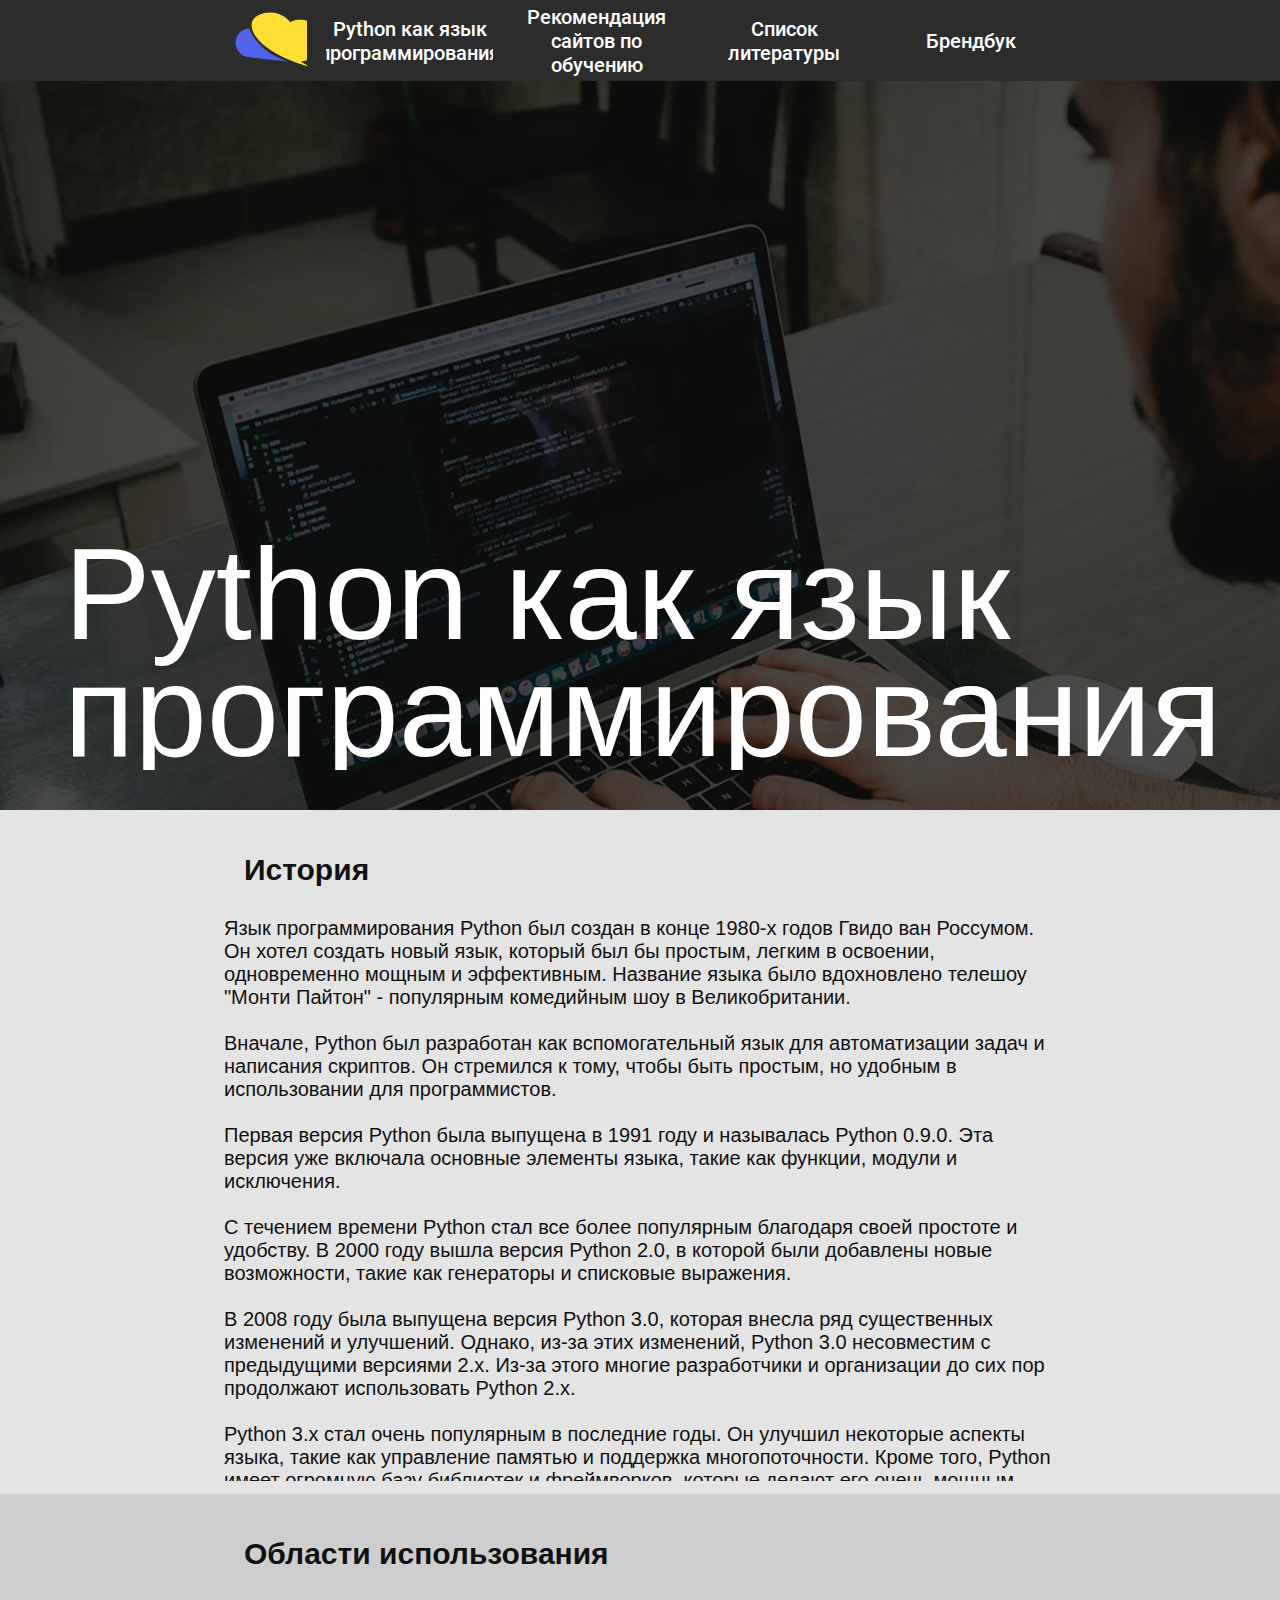
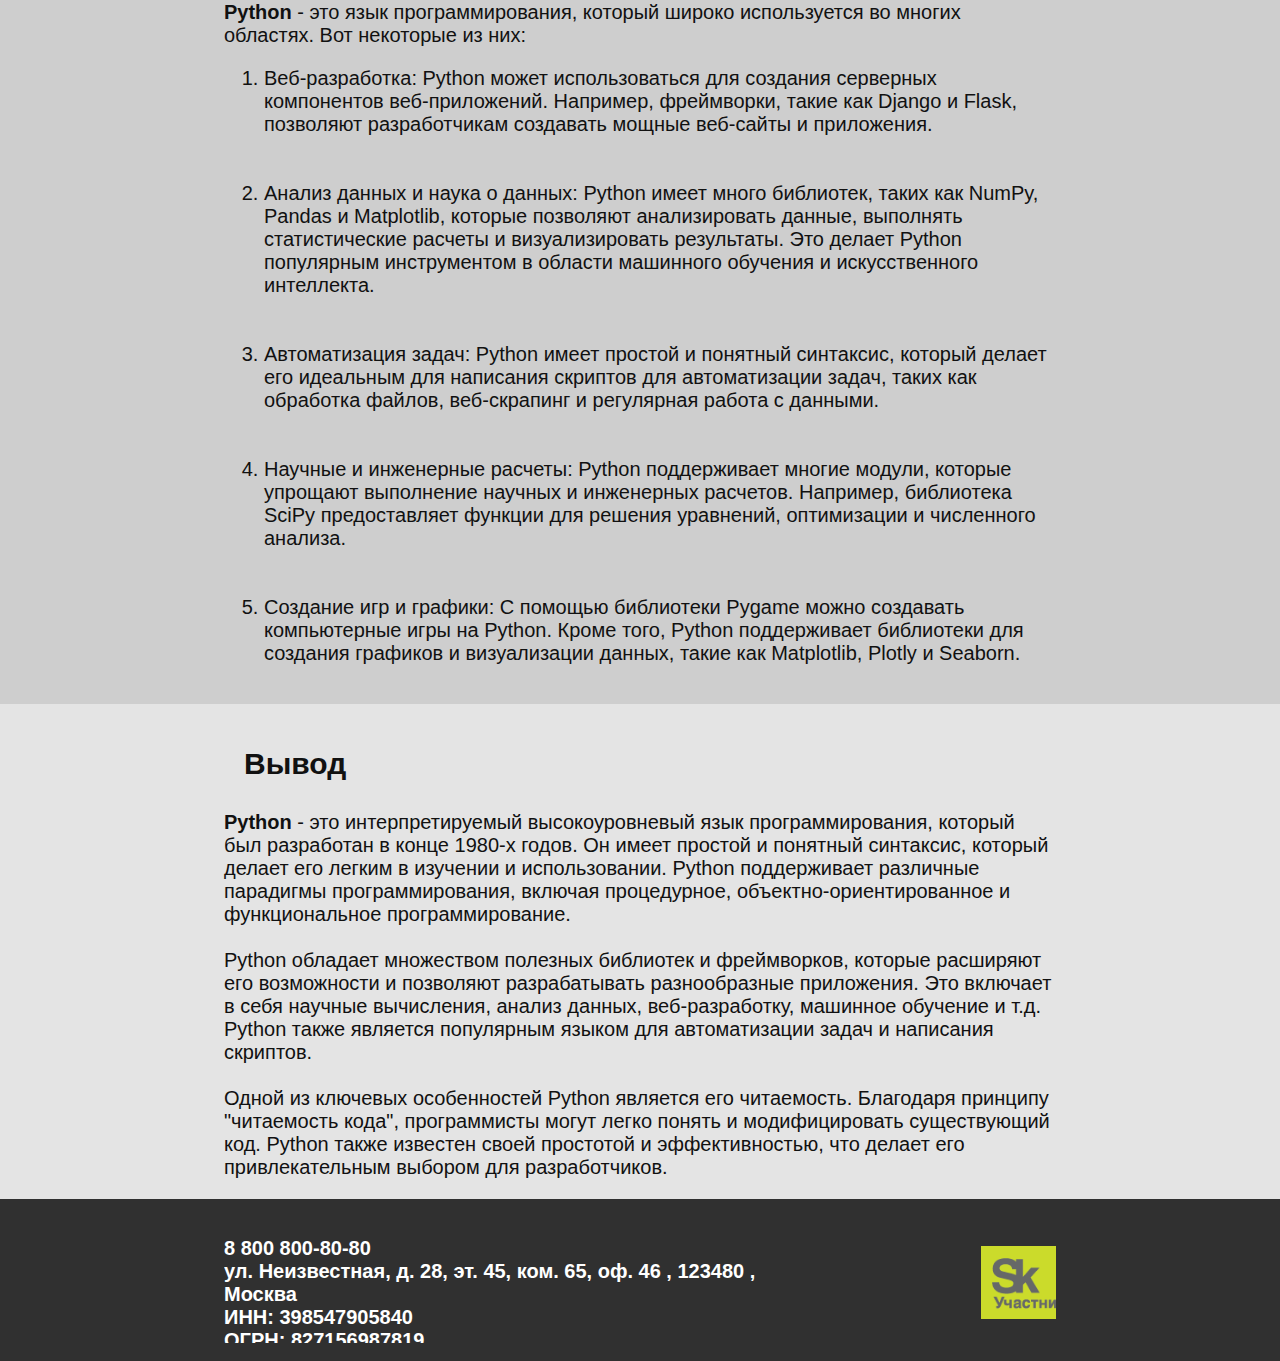
<file: index.html>
<html>
<head>
    <title>Школа программирования</title>
    <link rel="stylesheet" href="style.css">
</head>
<body>
    <div class="photob">
            <div class="navi">
                <div class="navi1">
                    <div class="logo"></div>
                    <span class="n1">
                        <a href="index.html"> Python как язык программирования</a>
                    </span>

                    <span class="n1">
                        <a href="index2.html">
                            Рекомендация <br>сайтов по обучению
                        </a>
                    </span>

                    <span class="n1">
                        <a href="index3.html">
                            Список литературы
                        </a>
                    </span>   

                    <span class="n1">
                        <a href="index4.html">
                            Брендбук
                        </a>
                    </span>
                </div>
            </div>
        <div class="phototext1">Python как язык<br> программирования</div>
    </div>

    <div class="info1">
        <div class="info2">
            <h2><p>История</p></h2>

                Язык программирования Python был создан в конце 1980-х годов Гвидо ван Россумом. Он хотел создать новый язык, который был бы простым, 
                легким в освоении, одновременно мощным и эффективным. Название языка было вдохновлено телешоу "Монти Пайтон" - популярным комедийным шоу в Великобритании.<br><br>

                Вначале, Python был разработан как вспомогательный язык для автоматизации задач и написания скриптов. Он стремился к тому, чтобы быть простым, но удобным в использовании для программистов.<br><br>

                Первая версия Python была выпущена в 1991 году и называлась Python 0.9.0. Эта версия уже включала основные элементы языка, такие как функции, модули и исключения.<br><br>

                С течением времени Python стал все более популярным благодаря своей простоте и удобству. В 2000 году вышла версия Python 2.0, в которой были 
                добавлены новые возможности, такие как генераторы и списковые выражения.<br><br>

                В 2008 году была выпущена версия Python 3.0, которая внесла ряд существенных изменений и улучшений. Однако, из-за этих изменений, Python 3.0 
                несовместим с предыдущими версиями 2.x. Из-за этого многие разработчики и организации до сих пор продолжают использовать Python 2.x.<br><br>

                Python 3.x стал очень популярным в последние годы. Он улучшил некоторые аспекты языка, такие как управление памятью и поддержка многопоточности.
                Кроме того, Python имеет огромную базу библиотек и фреймворков, которые делают его очень мощным инструментом для разработки программного обеспечения.<br><br>

                Сегодня Python широко используется во многих областях, включая веб-разработку, научные вычисления, анализ данных и искусственный интеллект. Он 
                продолжает развиваться и совершенствоваться, чтобы оставаться одним из самых популярных языков программирования в мире.<br><br>

        
        </div>
    </div>
    <div class="info3">
        <div class="info4">
            <h2><p>Области использования</p></h2>

            <strong>Python</strong> - это язык программирования, который широко используется во многих областях. Вот некоторые из них:
            <ol>
                <li>Веб-разработка: Python может использоваться для создания серверных компонентов веб-приложений. Например, 
            фреймворки, такие как Django и Flask, позволяют разработчикам создавать мощные веб-сайты и приложения.</li><br><br>
    
            <li>Анализ данных и наука о данных: Python имеет много библиотек, таких как NumPy, Pandas и Matplotlib, которые 
            позволяют анализировать данные, выполнять статистические расчеты и визуализировать результаты. Это делает Python популярным инструментом в области машинного обучения и искусственного интеллекта.</li><br><br>
    
            <li>Автоматизация задач: Python имеет простой и понятный синтаксис, который делает его идеальным для написания скриптов 
            для автоматизации задач, таких как обработка файлов, веб-скрапинг и регулярная работа с данными.</li><br><br>
    
            <li>Научные и инженерные расчеты: Python поддерживает многие модули, которые упрощают выполнение научных и инженерных расчетов. 
            Например, библиотека SciPy предоставляет функции для решения уравнений, оптимизации и численного анализа.</li><br><br>
    
            <li>Создание игр и графики: С помощью библиотеки Pygame можно создавать компьютерные игры на Python. Кроме того, Python поддерживает 
            библиотеки для создания графиков и визуализации данных, такие как Matplotlib, Plotly и Seaborn.</li><br><br>
    
            <li>Разработка приложений и интерфейсов: Python имеет различные средства для создания графических интерфейсов пользователя. Примеры включают библиотеки Tkinter, PyQT и Kivy.</li><br><br>
    
            <li>Это лишь некоторые области применения Python, и его возможности постоянно расширяются. Python также популярен в сообществе программистов 
            за свою простоту и элегантность, что делает его привлекательным для разработчиков всех уровней навыков.</li><br><br>
            </ol>
        </div>
    </div>
    <div class="info5">
        <div class="info6">
            <h2><p>Вывод</p></h2>
            <strong>Python</strong> - это интерпретируемый высокоуровневый язык программирования, который был разработан в конце 1980-х годов. 
            Он имеет простой и понятный синтаксис, который делает его легким в изучении и использовании. Python поддерживает различные парадигмы программирования, включая процедурное, объектно-ориентированное 
            и функциональное программирование.<br><br>

            Python обладает множеством полезных библиотек и фреймворков, которые расширяют его возможности и позволяют разрабатывать 
            разнообразные приложения. Это включает в себя научные вычисления, анализ данных, веб-разработку, машинное обучение и т.д. 
            Python также является популярным языком для автоматизации задач и написания скриптов.<br><br>

            Одной из ключевых особенностей Python является его читаемость. Благодаря принципу "читаемость кода", 
            программисты могут легко понять и модифицировать существующий код. Python также известен своей простотой и эффективностью, что делает его привлекательным выбором для разработчиков.<br><br>

            В целом, Python является универсальным языком программирования, который подходит для различных задач. 
            Он активно поддерживается сообществом разработчиков и имеет изобилие ресурсов для изучения, делая его одним из самых популярных языков программирования в мире.<br><br>
        </div>
    </div>
    <div class="podvalb">
        <div class="podvala">
            <div class="podvalc">
                <strong>
                8 800 800-80-80<br>
                ул. Неизвестная, д. 28, эт. 45, ком. 65, оф. 46 , 123480 , Москва<br>
                ИНН: 398547905840<br>
                ОГРН: 827156987819<br>
                </strong>
            </div>
            <div class="sk"></div>
        </div>
    </div>
</body>
</html>
</file>
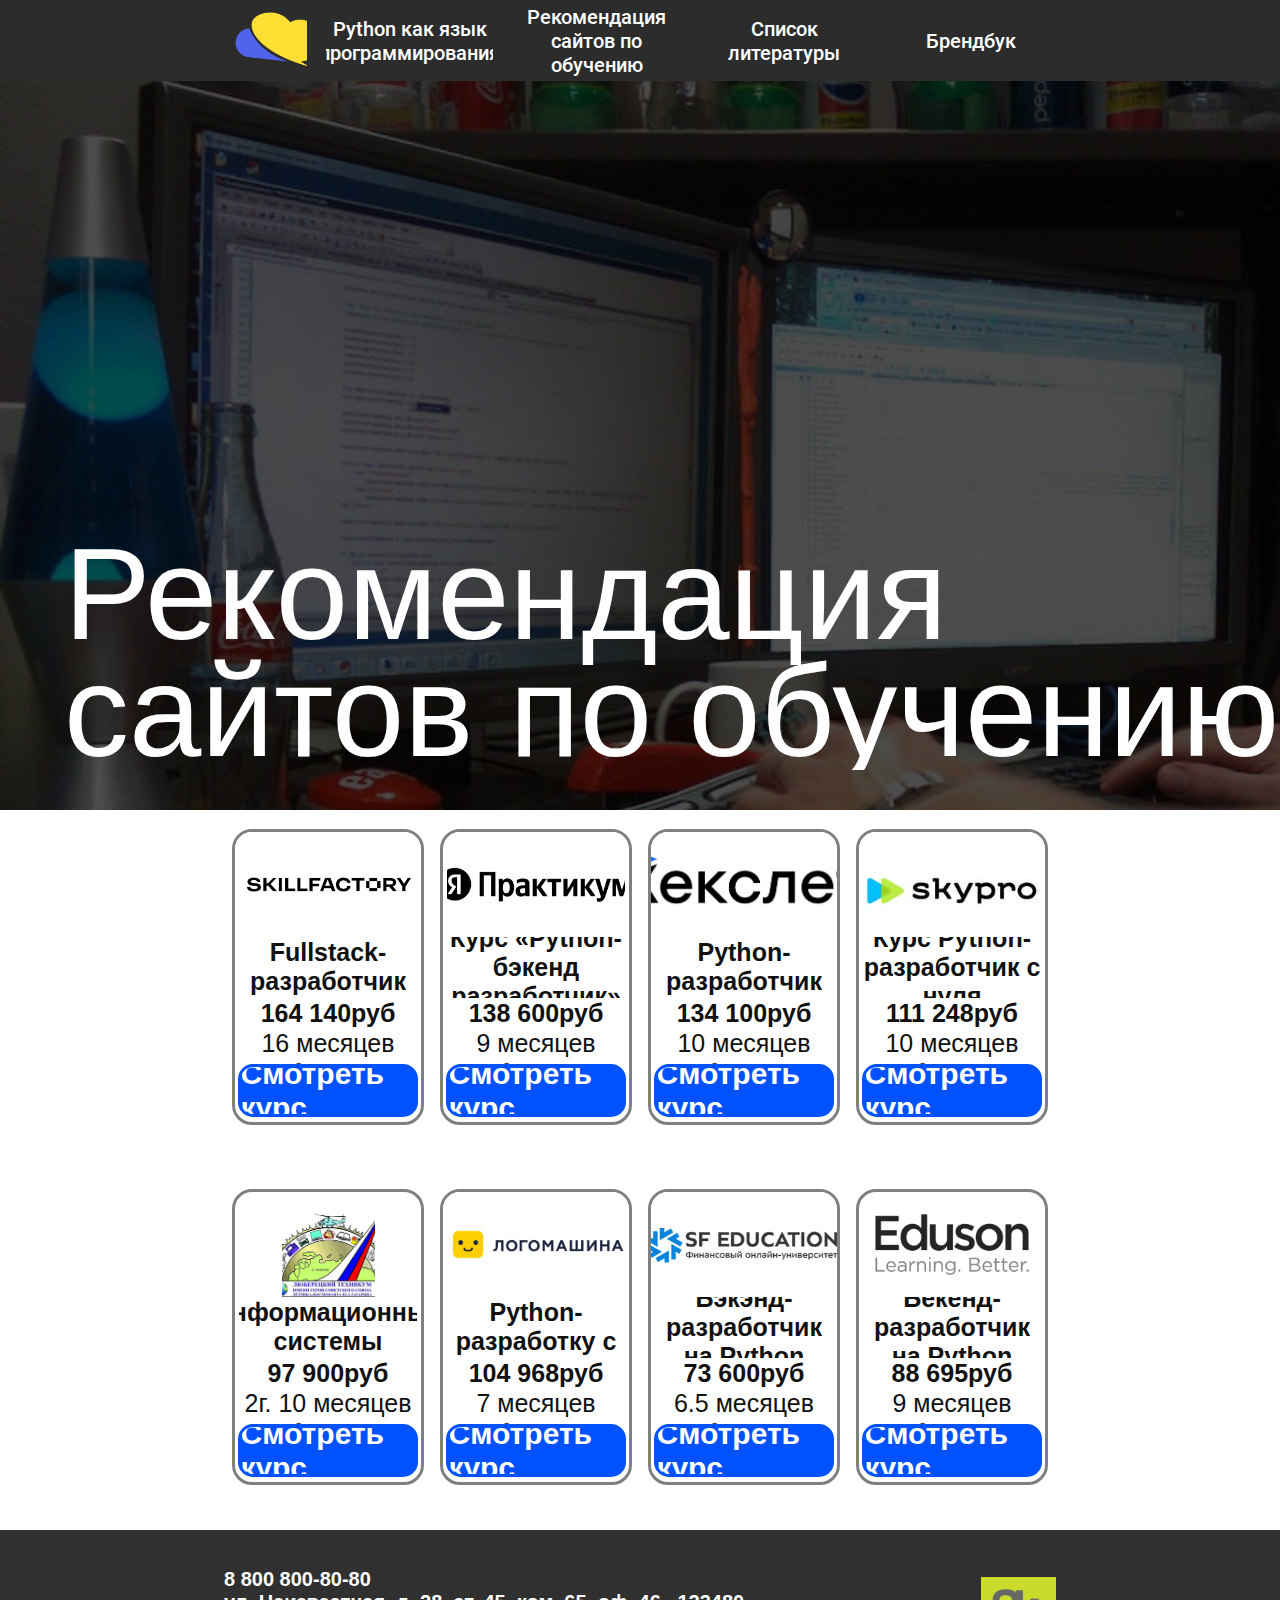
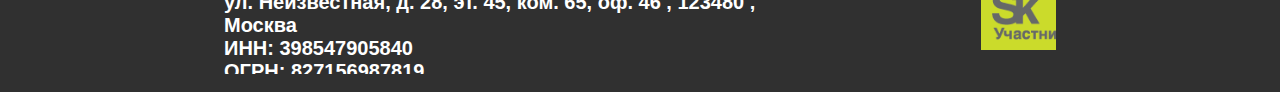
<file: index2.html>
<html>
<head>
    <title>Школа программирования</title>
    <link rel="stylesheet" href="style.css">
</head>
<body>
    <div class="photoc">
        <div class="navi">
            <div class="navi1">
                <div class="logo"></div>
                <span class="n1">
                    <a href="index.html"> Python как язык программирования</a>
                </span>
                
                <span class="n1">
                    <a href="index2.html">
                        Рекомендация <br>сайтов по обучению
                    </a>
                </span>

                <span class="n1">
                    <a href="index3.html">
                        Список литературы
                    </a>
                </span>   

                <span class="n1">
                    <a href="index4.html">
                        Брендбук
                    </a>
                </span>
            </div>
        </div>
        <div class="phototext1">Рекомендация<br> сайтов по обучению</div>
    </div>
    <div class="info11">
        <div class="info21">
                <!-- 1 школа -->
                <div class="s1">

                    <div class="s1t"></div>

                    <div class="ir">
                        <strong>Профессия Fullstack-разработчик на Python</strong>
                    </div>

                    <div class="pr">
                        <strong>164 140руб</strong><br>
                        16 месяцев обучения
                    </div>
                    <a href="https://clck.ru/3685Za" target="_blank">
                        <div class="buy">
                            <strong>Смотреть курс</strong>
                        </div>
                    </a>

                </div>
                <!-- 2 школа -->
                <div class="s1">

                    <div class="s2t"></div>

                    <div class="ir">
                        <strong>Курс «Python-бэкенд разработчик»</strong>
                    </div>

                    <div class="pr">
                        <strong>138 600руб</strong><br>
                        9 месяцев обучения
                    </div>
                    <a href="https://clck.ru/3685iP" target="_blank">
                        <div class="buy">
                            <strong>Смотреть курс</strong>
                        </div>
                    </a>

                </div>
                <!-- 3 школа -->
                <div class="s1">

                    <div class="s3t"></div>

                    <div class="ir">
                        <strong>Python-разработчик</strong>
                    </div>

                    <div class="pr">
                        <strong>134 100руб</strong><br>
                        10 месяцев обучения
                    </div>
                    <a href="https://clck.ru/3685jM" target="_blank">
                        <div class="buy">
                            <strong>Смотреть курс</strong>
                        </div>
                    </a>
                </div>
                <!-- 4 школа -->
                <div class="s1">

                    <div class="s4t"></div>

                    <div class="ir">
                        <strong>Курс Python-разработчик с нуля</strong>
                    </div>

                    <div class="pr">
                        <strong>111 248руб</strong><br>
                        10 месяцев обучения
                    </div>
                    <a href="https://clck.ru/3685mG" target="_blank">
                        <div class="buy">
                            <strong>Смотреть курс</strong>
                        </div>
                    </a>

                </div>
        </div>
    </div>

    <div class="info11">
        <div class="info21">
                <!-- 5 школа -->
                <div class="s1">

                    <div class="s5t"></div>

                    <div class="ir">
                        <strong>Информационные системы</strong>
                    </div>

                    <div class="pr">
                        <strong>97 900руб</strong><br>
                        2г. 10 месяцев обучения
                    </div>
                    <a href="https://luberteh.ru/" target="_blank">
                        <div class="buy">
                            <strong>Смотреть курс</strong>
                        </div>
                    </a>

                </div>
                <!-- 6 школа -->
                <div class="s1">

                    <div class="s6t"></div>

                    <div class="ir">
                        <strong>Освой Python-разработку с нуля</strong>
                    </div>

                    <div class="pr">
                        <strong>104 968руб</strong><br>
                        7 месяцев обучения
                    </div>
                    <a href="https://clck.ru/3685v7" target="_blank">
                        <div class="buy">
                            <strong>Смотреть курс</strong>
                        </div>
                    </a>

                </div>
                <!-- 7 школа -->
                <div class="s1">

                    <div class="s7t"></div>

                    <div class="ir">
                        <strong>Бэкэнд-разработчик на Python</strong>
                    </div>

                    <div class="pr">
                        <strong>73 600руб</strong><br>
                        6.5 месяцев обучения
                    </div>
                    <a href="https://clck.ru/3685wb" target="_blank">
                        <div class="buy">
                            <strong>Смотреть курс</strong>
                        </div>
                    </a>
                </div>
                <!-- 8 школа -->
                <div class="s1">

                    <div class="s8t"></div>

                    <div class="ir">
                        <strong>Бекенд-разработчик на Python</strong>
                    </div>

                    <div class="pr">
                        <strong>88 695руб</strong><br>
                        9 месяцев обучения
                    </div>
                    <a href="https://clck.ru/368635" target="_blank">
                        <div class="buy">
                            <strong>Смотреть курс</strong>
                        </div>
                    </a>
                </div>
        </div>
    </div>
    <div class="podvalb">
        <div class="podvala">
            <div class="podvalc">
                <strong>
                8 800 800-80-80<br>
                ул. Неизвестная, д. 28, эт. 45, ком. 65, оф. 46 , 123480 , Москва<br>
                ИНН: 398547905840<br>
                ОГРН: 827156987819<br>
                </strong>
            </div>
            <div class="sk"></div>
        </div>
    </div>
</body>
</html>
</file>
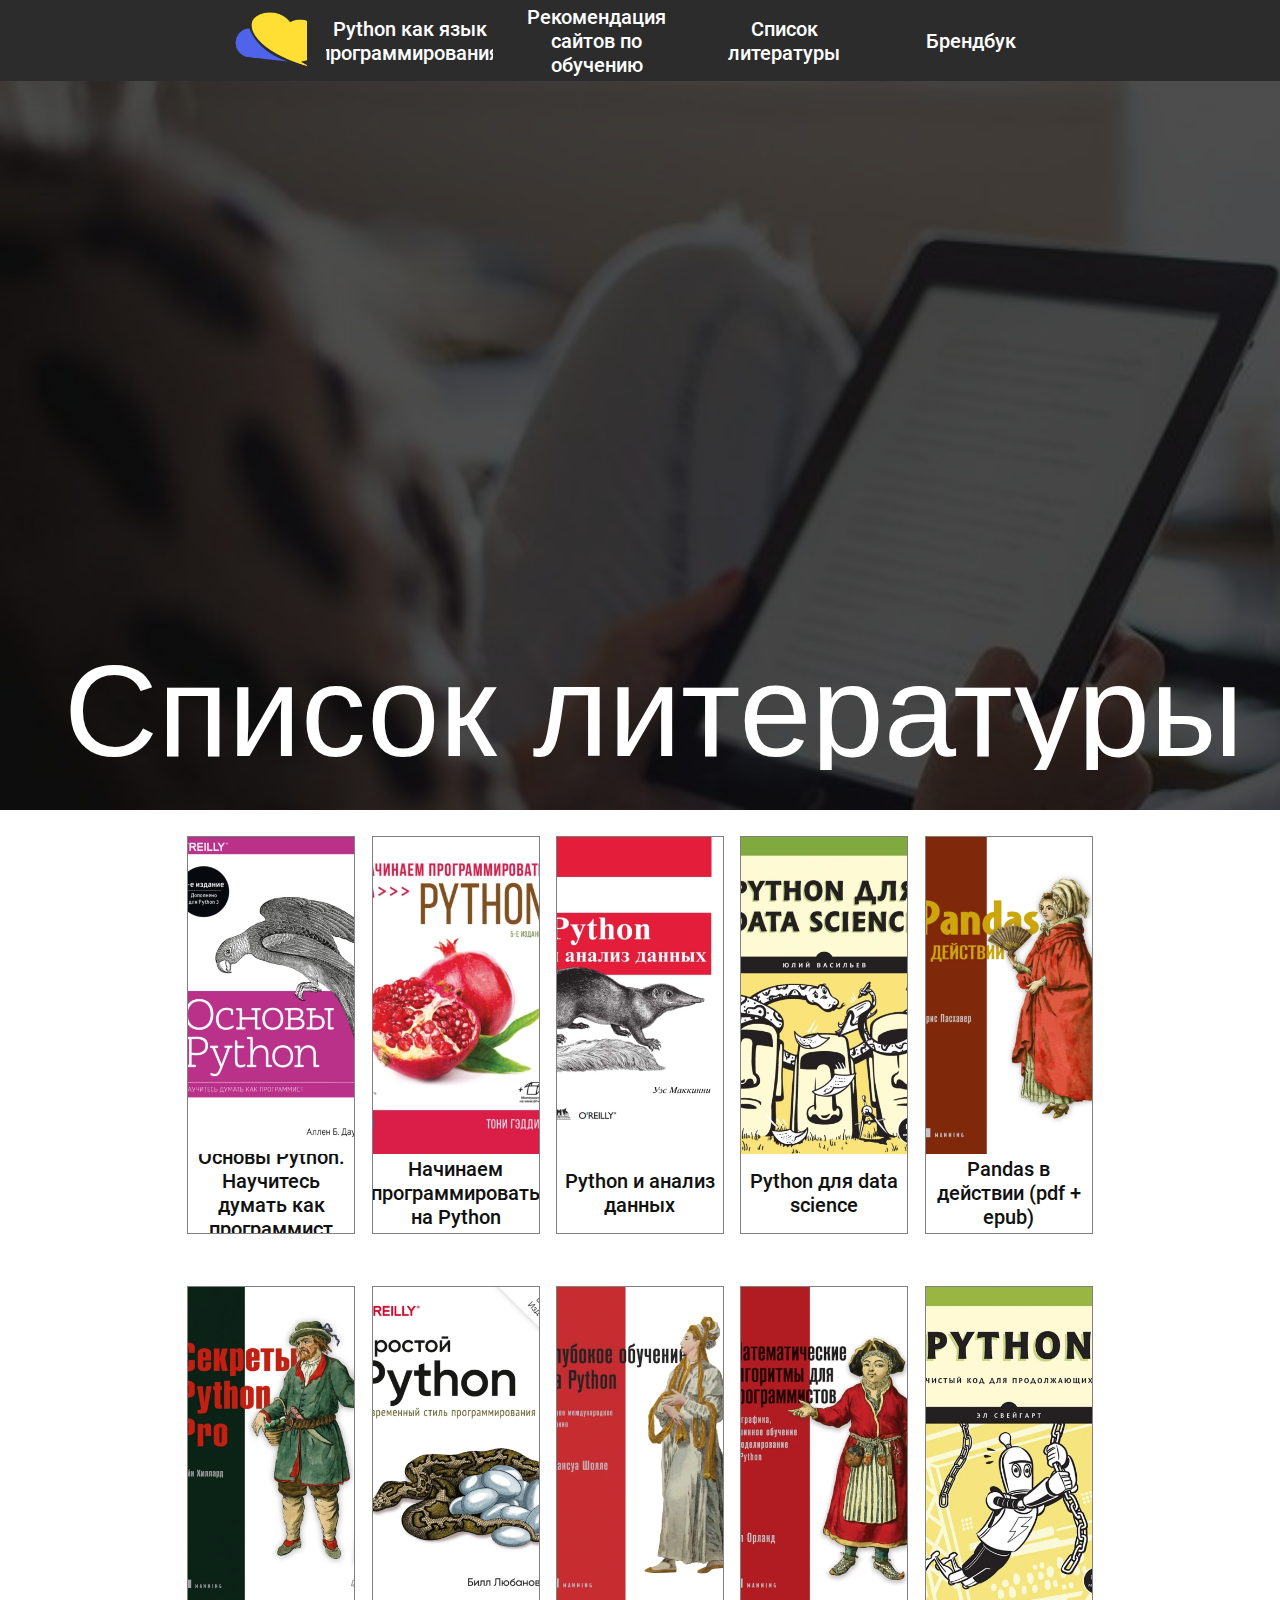
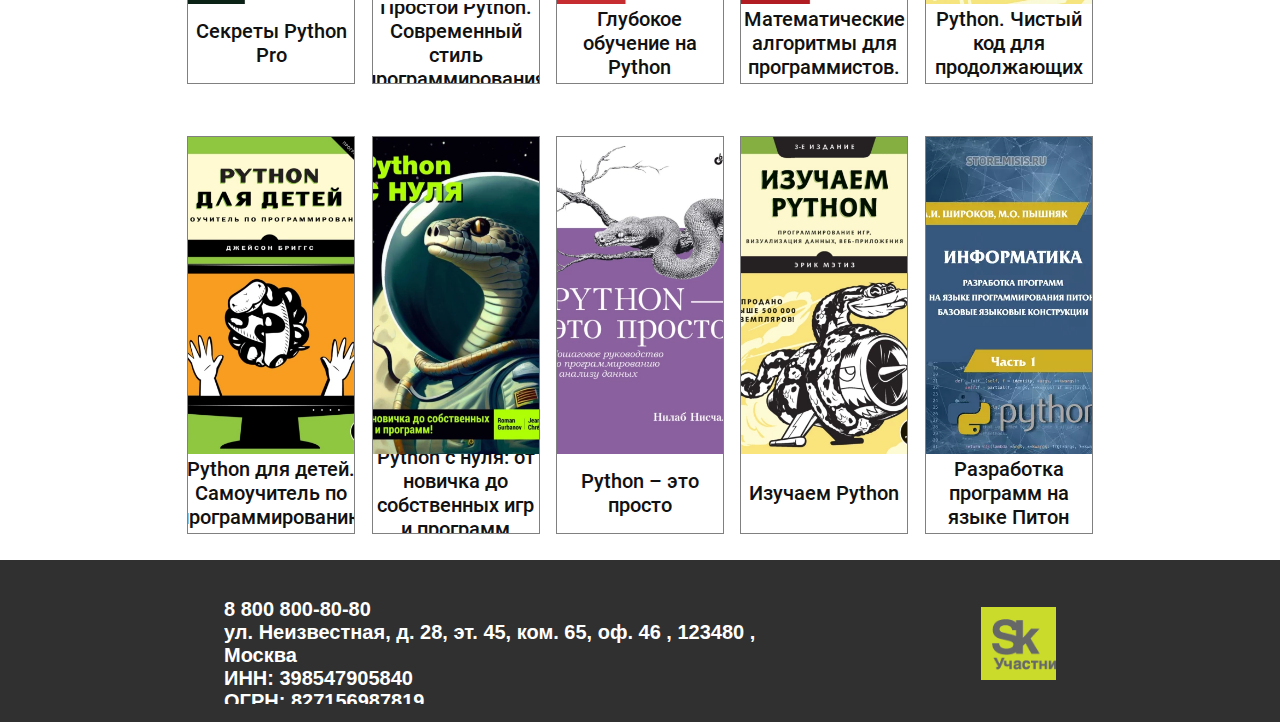
<file: index3.html>
<html>
<head>
    <title>Школа программирования</title>
    <link rel="stylesheet" href="style.css">
</head>
<body>
    <div class="photof">
            <div class="navi">
                <div class="navi1">
                    <div class="logo"></div>
                    <span class="n1">
                        <a href="index.html"> Python как язык программирования</a>
                    </span>
                    
                    <span class="n1">
                        <a href="index2.html">
                            Рекомендация <br>сайтов по обучению
                        </a>
                    </span>

                    <span class="n1">
                        <a href="index3.html">
                            Список литературы
                        </a>
                    </span>   

                    <span class="n1">
                        <a href="index4.html">
                            Брендбук
                        </a>
                    </span>
                </div>
            </div>
        <div class="phototext1">Список литературы</div>
    </div>

    <div class="bb4">
        <div class="bb5">   
                <div class="b1">
                        <div class="b2">
                            <a href="https://www.litres.ru/book/allen-b-dauni/osnovy-python-nauchites-dumat-kak-programmist-64838906/" target="_blank"> <img src="b1.jpg" width="100%" height="100%"></a>
                        </div>
                        <div class="b3">
                            Основы Python. Научитесь думать как программист
                        </div>
                </div>
                <div class="b1">
                    <div class="b2">
                        <a href="https://www.litres.ru/book/toni-geddis-32491161/nachinaem-programmirovat-na-python-68998912/" target="_blank"> <img src="2.png" width="100%" height="100%"></a>
                    </div>
                    <div class="b3">
                        Начинаем программировать на Python
                    </div>
            </div>
            <div class="b1">
                <div class="b2">
                    <a href="https://www.litres.ru/book/ues-makkinni-10688670/python-i-analiz-dannyh-22805830/" target="_blank"> <img src="3.png" width="100%" height="100%"></a>
                </div>
                <div class="b3">
                    Python и анализ данных
                </div>
            </div>
            <div class="b1">
                <div class="b2">
                    <a href="https://www.litres.ru/book/uliy-vasilev/python-dlya-data-science-pdf-epub-69434380/" target="_blank"> <img src="4.png" width="100%" height="100%"></a>
                </div>
                <div class="b3">
                    Python для data science
                </div>
            </div>
            <div class="b1">
                <div class="b2">
                    <a href="https://www.litres.ru/book/boris-pashaver/pandas-v-deystvii-pdf-epub-69154057/" target="_blank"> <img src="5.png" width="100%" height="100%"></a>
                </div>
                <div class="b3">
                    Pandas в действии (pdf + epub)
                </div>
            </div>

        </div>
    </div> 

    <div class="bb4">
        <div class="bb5">   
                <div class="b1">
                        <div class="b2">
                            <a href="https://www.litres.ru/book/deyn-hillard/sekrety-python-pro-pdf-epub-64083647/" target="_blank"> <img src="6.png" width="100%" height="100%"></a>
                        </div>
                        <div class="b3">
                            Секреты Python Pro
                        </div>
                </div>
                <div class="b1">
                    <div class="b2">
                        <a href="https://www.litres.ru/book/b-lubanovich/prostoy-python-sovremennyy-stil-programmirovaniya-64073626/" target="_blank"> <img src="7.png" width="100%" height="100%"></a>
                    </div>
                    <div class="b3">
                        Простой Python. Современный стиль программирования
                    </div>
            </div>
            <div class="b1">
                <div class="b2">
                    <a href="https://www.litres.ru/book/fransua-sholle-17338303/glubokoe-obuchenie-na-python-pdf-epub-39113884/" target="_blank"> <img src="8.png" width="100%" height="100%"></a>
                </div>
                <div class="b3">
                    Глубокое обучение на Python
                </div>
            </div>
            <div class="b1">
                <div class="b2">
                    <a href="https://www.litres.ru/book/pol-orland/matematicheskie-algoritmy-dlya-programmistov-3d-grafika-mashinn-69154042/" target="_blank"> <img src="9.png" width="100%" height="100%"></a>
                </div>
                <div class="b3">
                    Математические алгоритмы для программистов.
                </div>
            </div>
            <div class="b1">
                <div class="b2">
                    <a href="https://www.litres.ru/book/el-sveygart/python-chistyy-kod-dlya-prodolzhauschih-67781789/" target="_blank"> <img src="10.png" width="100%" height="100%"></a>
                </div>
                <div class="b3">
                    Python. Чистый код для продолжающих
                </div>
            </div>

        </div>
    </div>

    <div class="bb4">
        <div class="bb5">   
                <div class="b1">
                        <div class="b2">
                            <a href="https://www.litres.ru/book/jason-r-briggs-21070454/python-dlya-detey-samouchitel-po-programmirovaniu-23781112/" target="_blank"> <img src="15.png" width="100%" height="100%"></a>
                        </div>
                        <div class="b3">
                            Python для детей. Самоучитель по программированию
                        </div>
                </div>
                <div class="b1">
                    <div class="b2">
                        <a href="https://www.litres.ru/book/jean-loup-chretien/python-s-nulya-ot-novichka-do-sobstvennyh-igr-i-program-69393733/" target="_blank"> <img src="16.png" width="100%" height="100%"></a>
                    </div>
                    <div class="b3">
                        Python с нуля: от новичка до собственных игр и программ
                    </div>
            </div>
            <div class="b1">
                <div class="b2">
                    <a href="https://www.litres.ru/book/nilab-nischal/python-eto-prosto-poshagovoe-rukovodstvo-po-programmirovaniu-68998078/" target="_blank"> <img src="17.png" width="100%" height="100%"></a>
                </div>
                <div class="b3">
                    Python – это просто
                </div>
            </div>
            <div class="b1">
                <div class="b2">
                    <a href="https://www.litres.ru/book/erik-metiz/izuchaem-python-programmirovanie-igr-vizualizaciya-dannyh-veb-p-64070132/" target="_blank"> <img src="18.png" width="100%" height="100%"></a>
                </div>
                <div class="b3">
                    Изучаем Python
                </div>
            </div>
            <div class="b1">
                <div class="b2">
                    <a href="https://www.litres.ru/book/andrey-shirokov/informatika-razrabotka-programm-na-yazyke-programmirovaniy-54970753/" target="_blank"> <img src="19.png" width="100%" height="100%"></a>
                </div>
                <div class="b3">
                    Разработка программ на языке Питон
                </div>
            </div>

        </div>
    </div>
    <div class="podvalb">
        <div class="podvala">
            <div class="podvalc">
                <strong>
                8 800 800-80-80<br>
                ул. Неизвестная, д. 28, эт. 45, ком. 65, оф. 46 , 123480 , Москва<br>
                ИНН: 398547905840<br>
                ОГРН: 827156987819<br>
                </strong>
            </div>
            <div class="sk"></div>
        </div>
    </div>
</body>
</html>
</file>
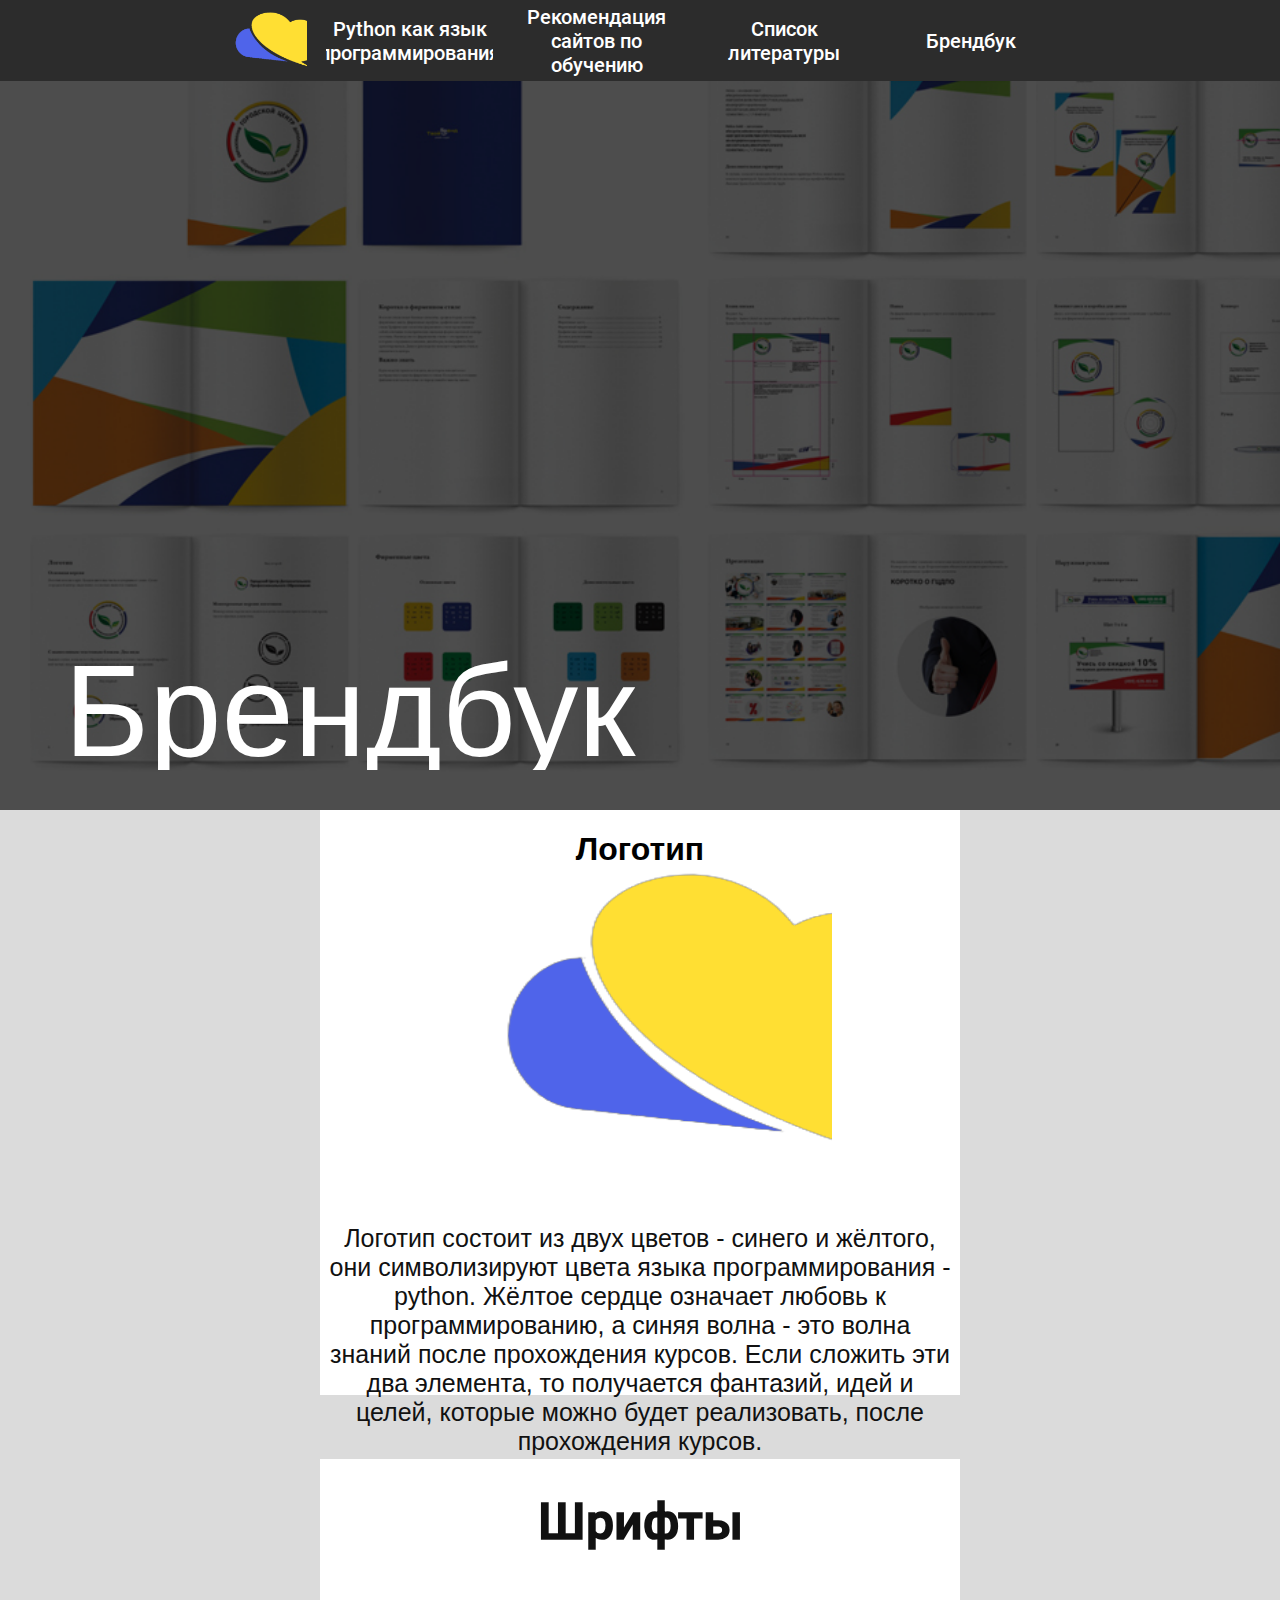
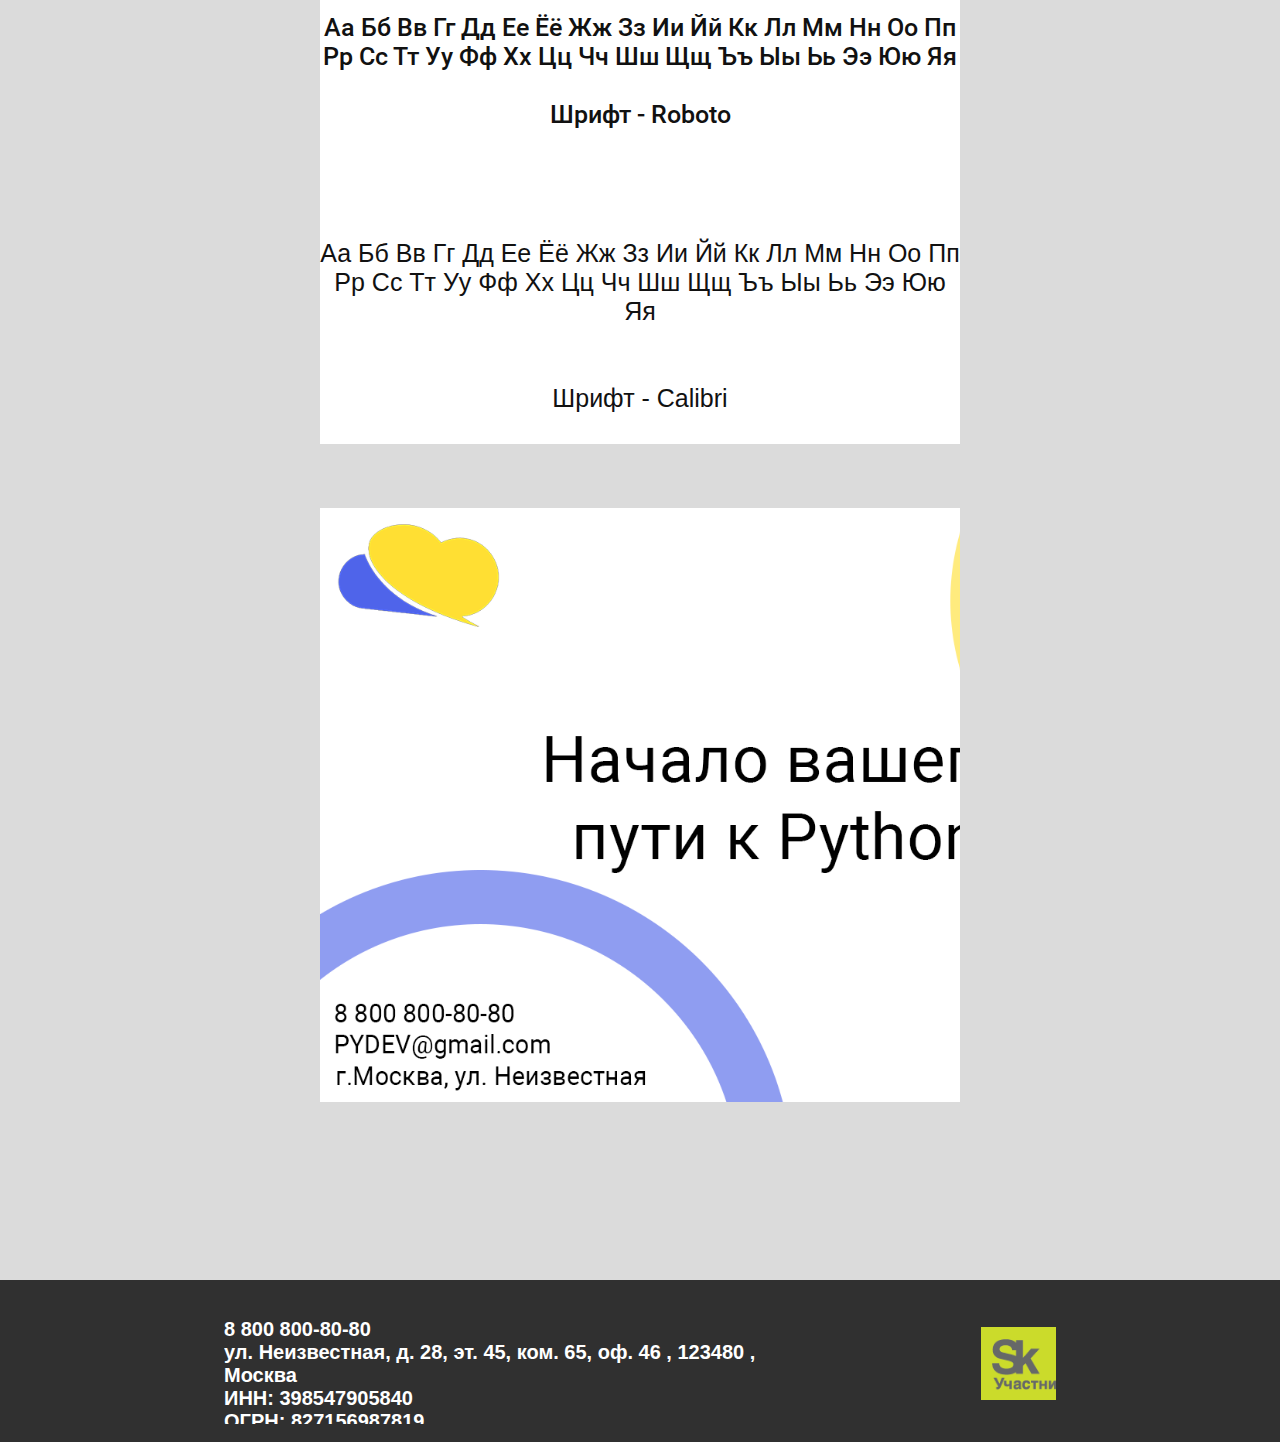
<file: index4.html>
<html>
<head>
    <link rel = "stylesheet" href = "style.css">
    <meta charset="UTF-8">
    <meta name="viewport" content="width=device-width, initial-scale=1.0">
    <title>BrandBook</title>
</head>
<body>
    <div class="photod">
        <div class="navi">
            <div class="navi1">
                <div class="logo"></div>
                <span class="n1">
                    <a href="index.html"> Python как язык программирования</a>
                </span>
                
                <span class="n1">
                    <a href="index2.html">
                        Рекомендация <br>сайтов по обучению
                    </a>
                </span>

                <span class="n1">
                    <a href="index3.html">
                        Список литературы
                    </a>
                </span>   

                <span class="n1">
                    <a href="index4.html">
                        Брендбук
                    </a>
                </span>
            </div>
        </div>
    <div class="phototext1">Брендбук</div>
</div>
        <div class = "block0">

         <div class = "block1">

            <div class = "block2"> <h1> <center> Логотип </center> </h1>

            </div>

            <div class = "block3">
                Логотип состоит из двух цветов - синего и жёлтого, 
                они символизируют цвета языка программирования - python. 
                Жёлтое сердце означает любовь к программированию, 
                а синяя волна - это волна знаний после прохождения курсов.
                Если сложить эти два элемента, то получается фантазий, идей и целей,
                которые можно будет реализовать, после прохождения курсов.


            </div>

        </div>
    </div> 

    <div class = "block4">

        <div class = "block5">
               <center> <h1> Шрифты </h1> <br>
                Аа Бб Вв Гг Дд Ее Ёё Жж Зз Ии Йй Кк Лл Мм Нн Оо Пп Рр Сс Тт Уу Фф Хх Цц Чч Шш Щщ Ъъ Ыы Ьь Ээ Юю Яя <br> <br> 

                Шрифт - Roboto </center>
        </div>
        <div class = "block8"> <br> <br> <br>
            <center> Аа Бб Вв Гг Дд Ее Ёё Жж Зз Ии Йй Кк Лл Мм Нн Оо Пп Рр Сс Тт Уу Фф Хх Цц Чч Шш Щщ Ъъ Ыы Ьь Ээ Юю Яя <br> <br> <br> 

             Шрифт - Calibri </center>
     </div>
    </div>

    <div class = "block6">

        <div class = "block7">
                
        </div>
    </div>
    <div class="podvalb">
        <div class="podvala">
            <div class="podvalc">
                <strong>
                8 800 800-80-80<br>
                ул. Неизвестная, д. 28, эт. 45, ком. 65, оф. 46 , 123480 , Москва<br>
                ИНН: 398547905840<br>
                ОГРН: 827156987819<br>
                </strong>
            </div>
            <div class="sk"></div>
        </div>
    </div>
</body>
</html>
</file>
<file: style.css>
@font-face {
    font-family: "Roboto";
    src: url("Fonts/Roboto-Medium.ttf");
  }

body {
    margin: 0;
}

/* Отступ первой строки в пикселах */
p {
    text-indent: 20px;
   }


/* Что-то с навигацией которую мы не доделаем я уверен на 100% ---->*/

.logo {
    background-image: url(logo.png);
    background-repeat: no-repeat;
    background-size: cover;
    width: 10%;
    height: 90%;
    float: left;

}

.navi {
    background-color:rgb(44, 44, 44);
    width: 100%;
    height: 10%;
    float: right;
}

.navi1 {
    background-color: rgb(44, 44, 44);
    width: 65%;
    height: 100%;
    margin: auto;
    display: flex;
    flex-flow: row nowrap;
    align-items: center;
    align-content: center;
    justify-content: space-between;
}

.n1 {
    width: 20%;
    margin: .1rem;
    font-family: Roboto;
    color:rgb(255, 255, 255);
    font-size: 20px;
    text-align: center;
    display: flex;
    align-items: center;
    justify-content: center;
    overflow: hidden;
}


/* Убираем подчёркивание */
a {
    transition: 0.15s linear;
    text-decoration: none;
    color: white; 
}

a:hover {
    text-decoration: none;
    color: rgb(102, 102, 102); 
}


/* Это для картинки с мужиком и текстик мне не платят за это ---->*/
.photob {
    background-image: url(photo3.png);
    background-repeat: no-repeat;
    background-size: cover;
    width: 100%;
    height: 90%;
    display: inline-block;
}

.phototext1 {
    width: 95%;
    height: 85%;
    font-size: 130px;
    display: flex;
    align-items: end;
    overflow: hidden;
    padding-left: 5%;
    font-family:  Calibri, 'Trebuchet MS', sans-serif;
    line-height: 90%;
    color:white;
}

/* Ну кароче это блок с тектсом об истории python'а ---->*/
.info1 {
    background-color: rgb(228, 228, 228);
    width: 100%;
    height: 76%;
    font-family:  Calibri, 'Trebuchet MS', sans-serif;
    color:rgb(0, 0, 0);
}

.info2 {
    background-color: rgb(228, 228, 228);
    padding: 2%;
    padding-top: 1%;
    width: 65%;
    height: 92.5%;
    margin-left: auto;
    margin-right: auto;
    font-size: 20px;
    font-family:  Calibri, 'Trebuchet MS', sans-serif;
    color:rgb(17, 17, 17);
    overflow: hidden;
} 

/* Ну кароче это блок с областями использования python ---->*/
.info3 {
    background-color: rgb(206, 206, 206);
    width: 100%;
    height: 90%;
    font-family:  Calibri, 'Trebuchet MS', sans-serif;
    color:rgb(0, 0, 0);
}

.info4 {
    background-color: rgb(206, 206, 206);
    padding: 2%;
    padding-top: 1%;
    width: 65%;
    height: 95%;
    margin-left: auto;
    margin-right: auto;
    font-size: 20px;
    font-family:  Calibri, 'Trebuchet MS', sans-serif;
    color:rgb(17, 17, 17);
    overflow: hidden;
} 

/* Ну кароче это блок с итогом о python ---->*/
.info5 {
    background-color: rgb(228, 228, 228);
    width: 100%;
    height: 55%;
    font-family:  Calibri, 'Trebuchet MS', sans-serif;
    color:rgb(0, 0, 0);
}

.info6 {
    background-color: rgb(228, 228, 228);
    padding: 2%;
    padding-top: 1%;
    width: 65%;
    height: 89.5%;
    margin-left: auto;
    margin-right: auto;
    font-size: 20px;
    font-family:  Calibri, 'Trebuchet MS', sans-serif;
    color:rgb(17, 17, 17);
    overflow: hidden;
} 

/* Ну кароче это подвал ---->*/
.podvalb {
    background-color: rgb(48, 48, 48);
    width: 100%;
    height: 18%;
    font-family:  Calibri, 'Trebuchet MS', sans-serif;
    color:rgb(0, 0, 0);
}

.podvala {
    background-color: rgb(48, 48, 48);
    width: 65%;
    height: 65%;
    padding-top: 3%;
    margin-left: auto;
    margin-right: auto;
    font-size: 20px;
    font-family:  Calibri, 'Trebuchet MS', sans-serif;
    color:rgb(255, 255, 255);
    overflow: hidden;
}

.podvalc {
    background-color: rgb(48, 48, 48);
    width: 70%;
    height:110%;
    font-size: 20px;
    font-family:  Calibri, 'Trebuchet MS', sans-serif;
    color:rgb(255, 255, 255);
    overflow: hidden;
    float: left;
}

.sk {
    background-image: url(sk1.png);
    background-color: rgb(0, 0, 0);
    background-repeat: no-repeat;
    background-size: cover;
    margin-top: 1%;
    width: 9%;
    height: 70%;
    float: right;
}




/* Всем привет мне не платят а это уже 2-я страница)) ---->*/

/* ФОто мужика2 ---->*/
.photoc {
    background-image: url(photo5.jpg);
    background-repeat: no-repeat;
    background-size: cover;
    width: 100%;
    height: 90%;
}

/* пошли блоки 1 ---->*/
.info11 {
    background-color: rgb(255, 255, 255);
    width: 100%;
    height: 40%;
    font-family:  Calibri, 'Trebuchet MS', sans-serif;
    color:rgb(0, 0, 0);
}

.info21 {
    background-color: rgb(255, 255, 255);
    padding: 2%;
    padding-top: 1%;
    width: 65%;
    height: 85.8%;
    overflow: hidden;
    margin-left: auto;
    margin-right: auto;
    display: flex;
    flex-flow: row nowrap;
    align-items: center;
    align-content: center;
    justify-content: space-between;
} 

/* блок с инфой) ---->*/
.s1 {
    background-color: rgb(255, 255, 255);
    width: 23%;
    height: 94%;
    margin: .5rem;
    font-size: 20px;
    font-family:  Calibri, 'Trebuchet MS', sans-serif;
    color:rgb(17, 17, 17);
    overflow: hidden;
    border-style: solid;
    border: 1%;
    border-color: gray;
    border-radius: 20px;
    transition: transform 0.3s ease;
} 

/* лого школы ---->*/
.s1t {
    background-image: url(SF.png);
    background-size: cover;
    background-repeat: no-repeat;
    background-position: center;
    width: 100%;
    height: 36%;
    margin-bottom: auto;
}

/* название курса ---->*/
.ir {
    width: 96%;
    height: 21%;
    background-color: rgb(255, 255, 255);
    text-align: center;
    display: flex;
    align-items: center;
    justify-content: center;
    font-size: 25px;
    font-family:  Calibri, 'Trebuchet MS', sans-serif;
    color:rgb(17, 17, 17);
    overflow: hidden;
    margin-left: auto;
    margin-right: auto;
}

/* цена + срок ---->*/
.pr {
    width: 100%;
    height: 23%;
    background-color: rgb(255, 255, 255);
    text-align: center;
    vertical-align: bottom;
    font-size: 25px;
    line-height: 120%;
    font-family:  Calibri, 'Trebuchet MS', sans-serif;
    color:rgb(17, 17, 17);
    overflow: hidden;
}

/* ссылка на курс ---->*/
.buy{
    background-color: rgb(0, 81, 255);
    border-style: solid;
    text-decoration: none;
    border-color: rgb(0, 81, 255);
    margin-left: auto;
    margin-right: auto;
    width: 94%;
    height: 16%;
    border-radius: 15px;
    display: flex;
    align-items: center;
    justify-content: center;
    font-size: 30px;
    font-family:  Calibri, 'Trebuchet MS', sans-serif;
    color:rgb(255, 255, 255);
    overflow: hidden;
}

/* анимаци ---->*/
.s1:hover {
    transform: scale(1.05);
  }

.buy:hover {
    background-color: rgb(255, 255, 255);
    color:rgb(0, 81, 255);
}


/* лого других школ */
.s2t {
    background-image: url(yap.png);
    background-size: cover;
    background-repeat: no-repeat;
    background-position: center;
    width: 96%;
    height: 36%;
    margin-bottom: auto;
    margin-right: auto;
    margin-left: auto;
}

.s3t {
    background-image: url(hek.jpg);
    background-size: cover;
    background-repeat: no-repeat;
    background-position: center;
    width: 100%;
    height: 36%;
    margin-bottom: auto;
}

.s4t {
    background-image: url(sp.jpeg);
    background-size: cover;
    background-repeat: no-repeat;
    background-position: center;
    width: 100%;
    height: 36%;
    margin-bottom: auto;
    margin-right: auto;
    margin-left: auto;
}

.s5t {
    background-image: url(bbe.png);
    background-size: cover;
    background-repeat: no-repeat;
    background-position: center;
    width: 50%;
    height: 36%;
    margin-bottom: auto;
    margin-right: auto;
    margin-left: auto;
}

.s6t {
    background-image: url(lm.jpg);
    background-size: cover;
    background-repeat: no-repeat;
    background-position: center;
    width: 100%;
    height: 36%;
    margin-bottom: auto;
}

.s7t {
    background-image: url(SFE.png);
    background-size: cover;
    background-repeat: no-repeat;
    background-position: center;
    width: 100%;
    height: 36%;
    margin-bottom: auto;
    margin-right: auto;
    margin-left: auto;
}

.s8t {
    background-image: url(elb.png);
    background-size: cover;
    background-repeat: no-repeat;
    background-position: center;
    width: 100%;
    height: 36%;
    margin-bottom: auto;
    margin-right: auto;
    margin-left: auto;
}

/* Сижу ржу над сайтом тёмы и уже 7-ый час делу ЭТО Внимани спасибо за внимание ---->*/

.photof {
    background-image: url(12.png);
    background-repeat: no-repeat;
    background-size: cover;
    width: 100%;
    height: 90%;
    display: inline-block;
}

img {
    object-fit: cover;
    object-position: center;
}

/* пошли блоки уже 2 ---->*/
.bb4 {
    background-color: rgb(255, 255, 255);
    width: 100%;
    height: 50%;
    font-family:  Calibri, 'Trebuchet MS', sans-serif;
    color:rgb(0, 0, 0);
}

.bb5 {
    background-color: rgb(255, 255, 255);
    width: 72%;
    height: 100%;
    overflow: hidden;
    margin-left: auto;
    margin-right: auto;
    display: flex;
    flex-flow: row nowrap;
    align-items: center;
    align-content: center;
    justify-content: space-between;
} 

.b1 {
    background-color: rgb(255, 255, 255);
    width: 18%;
    height: 88%;
    margin: .2.5rem;
    font-size: 20px;
    font-family:  Calibri, 'Trebuchet MS', sans-serif;
    color:rgb(17, 17, 17);
    overflow: hidden;
    transition: transform 0.3s ease;
    border: solid;
    border-width: thin;
    border-color: grey;
    display: block;
} 

.b2 {
    background-color: rgb(0, 0, 0);
    width: 100%;
    height: 80%;
}

.b3 {
    background-color: rgb(255, 255, 255);
    width: 100%;
    height: 20%;
    font-family: roboto;
    overflow: hidden;
    text-align: center;
    display: flex;
    align-items: center;
    justify-content: center;
}

.b1:hover {
   transform: scale(1.05);
}

/* нам не платят, а это брендбук---->*/

.photod {
    background-image: url(photo6.png);
    background-repeat: no-repeat;
    background-size: cover;
    width: 100%;
    height: 90%;
    display: inline-block;
}

.block1 {
    margin-left: 25%;
    width: 50%;
    height: 100%;
    background-color: #fff;
    display: inline-block;
}

.block2 {
    font-family:  Calibri, 'Trebuchet MS', sans-serif;
    background-image: url(logo1.png);
    background-repeat: no-repeat;
    background-size: cover;
    width: 60%;
    height: 65%;
    margin: auto;

}

.block0 {
    width: 100%;
    height: 65%;
    background-color: #dbdbdb;

}

.block3 {
    font-family:  Calibri, 'Trebuchet MS', sans-serif;
    color:rgb(17, 17, 17);
    overflow: hidden;
    font-size: 25px;
    height: 54%;
    width: 98%;
    margin-left: auto;
    margin-right: auto;
    text-align: center;
    margin-top: 2%;
}

.block4 {
    width: 100%;
    height: 65%;
    background-color: #dbdbdb;
}

.block5 {
    font-family: "Roboto";
    color:rgb(17, 17, 17);
    margin-left: 25%;
    width: 50%;
    height: 50%;
    background-color: #fff;
    display: inline-block;
    margin-top: 5%;
    font-size: 25px;
}

.block6 {
    width: 100%;
    height: 100%;
    background-color: #dbdbdb;
}

.block7 {
    margin-left: 25%;
    width: 50%;
    height: 66%;
    background-color: #fff;
    display: inline-block;
    margin-top: 10%;
    background-image: url(qqqq5.png);
    background-repeat: no-repeat;
    background-size: cover;
}

.block8 {
    font-family:  Calibri, 'Trebuchet MS', sans-serif;
    color:rgb(17, 17, 17);
    margin-left: 25%;
    width: 50%;
    height: 50%;
    background-color: #fff;
    display: inline-block;
    font-size: 25px;
}
</file>
